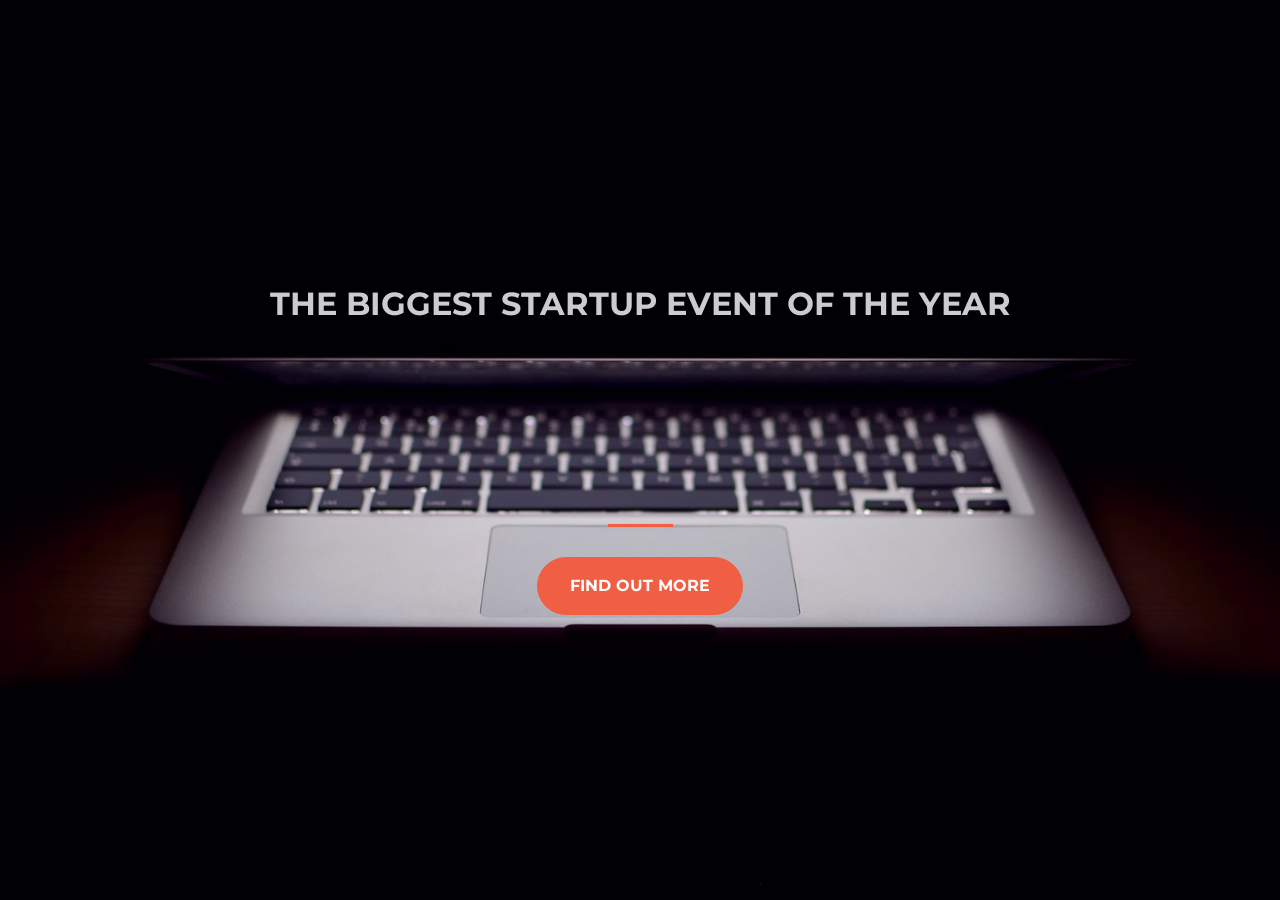
<file: index.html>
<!DOCTYPE html>
<html>
<head>
	<title>startup</title>
	    <link href="https://fonts.googleapis.com/css?family=Montserrat" rel="stylesheet">
    <link rel="stylesheet" href="https://maxcdn.bootstrapcdn.com/bootstrap/4.0.0/css/bootstrap.min.css" integrity="sha384-Gn5384xqQ1aoWXA+058RXPxPg6fy4IWvTNh0E263XmFcJlSAwiGgFAW/dAiS6JXm" crossorigin="anonymous">
  <link rel="stylesheet" type="text/css" href="style.css">
</head>

	<body>
    <header class="startup text-center text-white d-flex">
      <div class="container my-auto">
        <div class="row">
          <div class="col-lg-12 my-auto">
            <h1 class="text-uppercase faded">
              <strong>the biggest startup event of the year</strong>
            </h1>
            <hr>
          </div>
          <div class="col-lg-12 my-auto">
         
<!-- Begin Mailchimp Signup Form -->
<style type="text/css">
	#mc_embed_signup{ clear:left; font:14px Helvetica,Arial,sans-serif; }
	/* Add your own Mailchimp form style overrides in your site stylesheet or in this style block.
	   We recommend moving this block and the preceding CSS link to the HEAD of your HTML file. */
</style>
<div id="mc_embed_signup">
<form action="https://gmail.us20.list-manage.com/subscribe/post?u=c1a229b90bf15f428f602d3c0&amp;id=0f51896b75" method="post" id="mc-embedded-subscribe-form" name="mc-embedded-subscribe-form" class="validate" target="_blank" novalidate>
    <div id="mc_embed_signup_scroll">

	 <!-- real people should not fill this in and expect good things - do not remove this or risk form bot signups-->
    <div style="position: absolute; left: -5000px;" aria-hidden="true"><input type="text" name="b_c1a229b90bf15f428f602d3c0_0f51896b75" tabindex="-1" value=""></div>
    <div class="clear"><input class="btn btn-primary btn-xl" type="submit" value="find out more" name="subscribe" id="mc-embedded-subscribe" class="button"> 
    </div>
    </div>
</form>
</div>
<!--End mc_embed_signup-->
        </div>
      </div>
    </header>
</body>

</html>
</file>
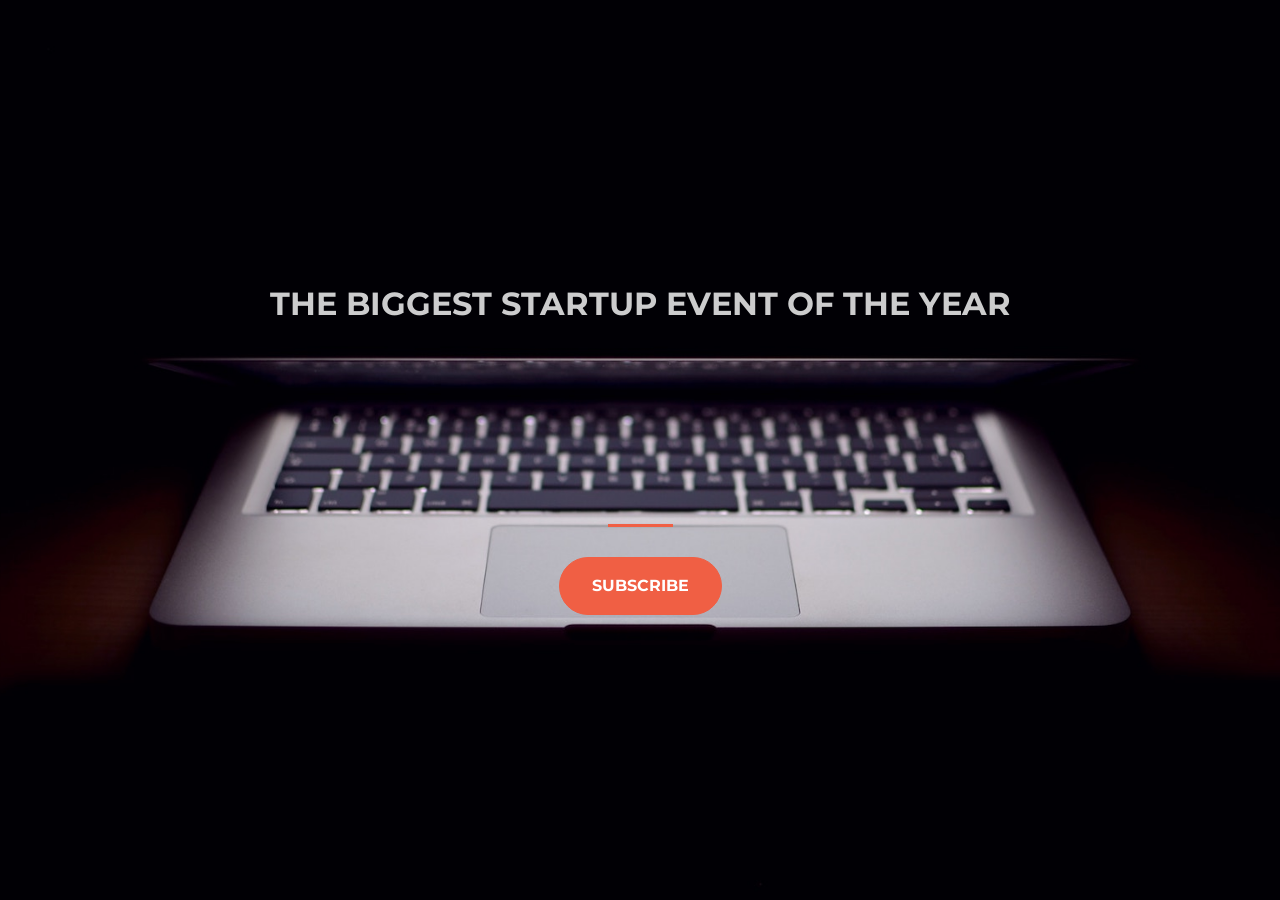
<file: startup.html>
<!DOCTYPE html>
<html>
<head>
	<title>startup</title>
	    <link href="https://fonts.googleapis.com/css?family=Montserrat" rel="stylesheet">
    <link rel="stylesheet" href="https://maxcdn.bootstrapcdn.com/bootstrap/4.0.0/css/bootstrap.min.css" integrity="sha384-Gn5384xqQ1aoWXA+058RXPxPg6fy4IWvTNh0E263XmFcJlSAwiGgFAW/dAiS6JXm" crossorigin="anonymous">
  <link rel="stylesheet" type="text/css" href="style.css">
</head>

	<body>
    <header class="startup text-center text-white d-flex">
      <div class="container my-auto">
        <div class="row">
          <div class="col-lg-12 my-auto">
            <h1 class="text-uppercase faded">
              <strong>the biggest startup event of the year</strong>
            </h1>
            <hr>
          </div>
          <div class="col-lg-12 my-auto">
<!-- Begin Mailchimp Signup Form -->
<link href="//cdn-images.mailchimp.com/embedcode/classic-10_7.css" rel="stylesheet" type="text/css">
<style type="text/css">
	#mc_embed_signup{ clear:left; font:14px Helvetica,Arial,sans-serif; }
	/* Add your own Mailchimp form style overrides in your site stylesheet or in this style block.
	   We recommend moving this block and the preceding CSS link to the HEAD of your HTML file. */
</style>
<div id="mc_embed_signup">
<form action="https://gmail.us20.list-manage.com/subscribe/post?u=c1a229b90bf15f428f602d3c0&amp;id=0f51896b75" method="post" id="mc-embedded-subscribe-form" name="mc-embedded-subscribe-form" class="validate" target="_blank" novalidate>
    <div id="mc_embed_signup_scroll">

	 <!-- real people should not fill this in and expect good things - do not remove this or risk form bot signups-->
    <div style="position: absolute; left: -5000px;" aria-hidden="true"><input type="text" name="b_c1a229b90bf15f428f602d3c0_0f51896b75" tabindex="-1" value=""></div>
    <div class="clear"><input  class="btn btn-primary btn-xl" type="submit" value="Subscribe" name="Find out more" id="mc-embedded-subscribe" class="button"></div>
    </div>
</form>
</div>

<!--End mc_embed_signup-->

                      </div>
        </div>
      </div>
    </header>
</body>

</html>
</file>
<file: style.css>
body, html {
  width: 100%;
  height: 100%; 
}

body {
  font-family: 'Montserrat', sans-serif;
}

hr {
  max-width: 65px;
  border-width: 3px;
  border-color: #F05F44; 
}

.faded {
  color: rgba(255, 255, 255, 0.8); 
}

header.startup {
  background-position: center;
  background-image: url("photo.jpg");
  background-size: cover;
  height: 100%;
}

header.startup hr {
  margin-top: 200px;
  margin-bottom: 30px; 
}

header.startup h1 {
  font-size: 2rem; 
}

.btn {
  font-weight: 700;
  text-transform: uppercase;
  border-radius: 300px;
  font-family: 'Montserrat', sans-serif;
}

.btn-xl {
  padding: 1rem 2rem; 
}

.btn-primary {
  background-color: #F05F44;
  border-color: #F05F44; }

.btn-primary:hover {
  background-color: #ee4b08;
  border-color: #ee4b08;
  border-width: 5px;
  cursor: pointer;
}
</file>
